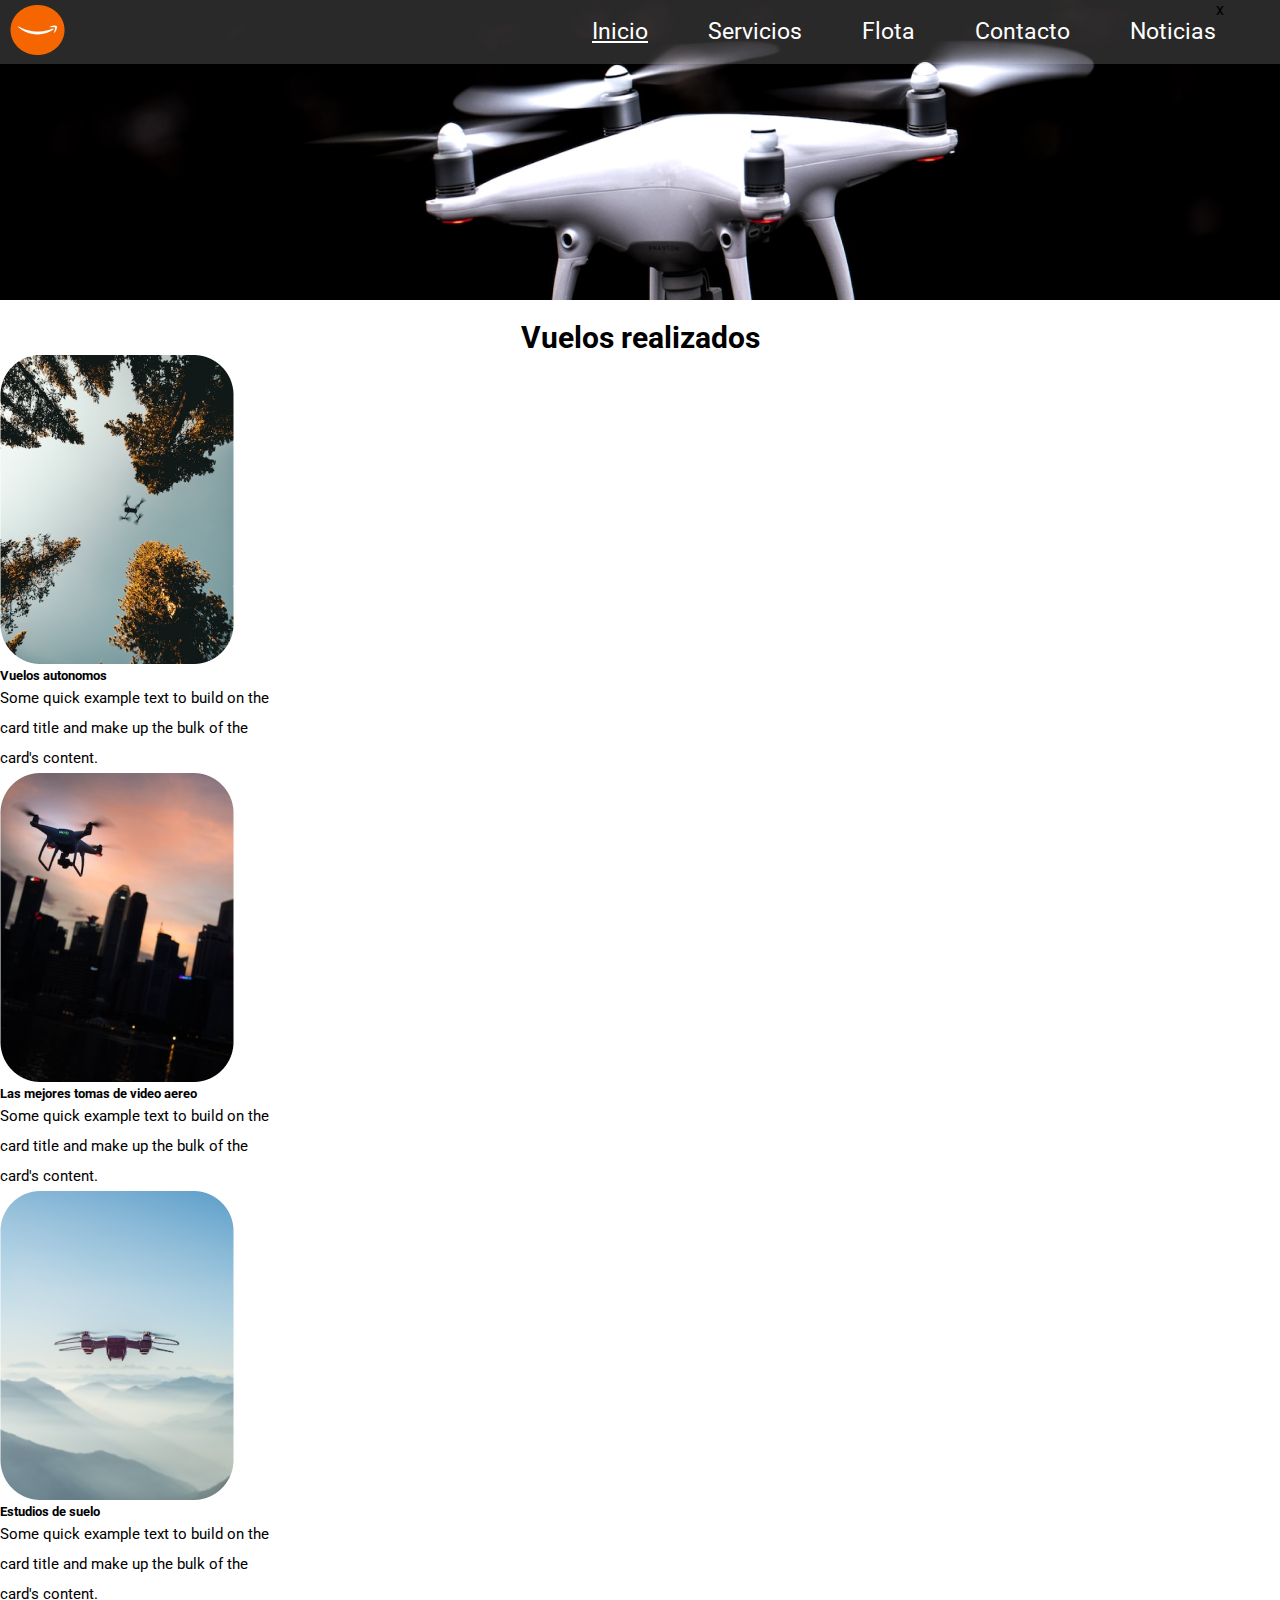
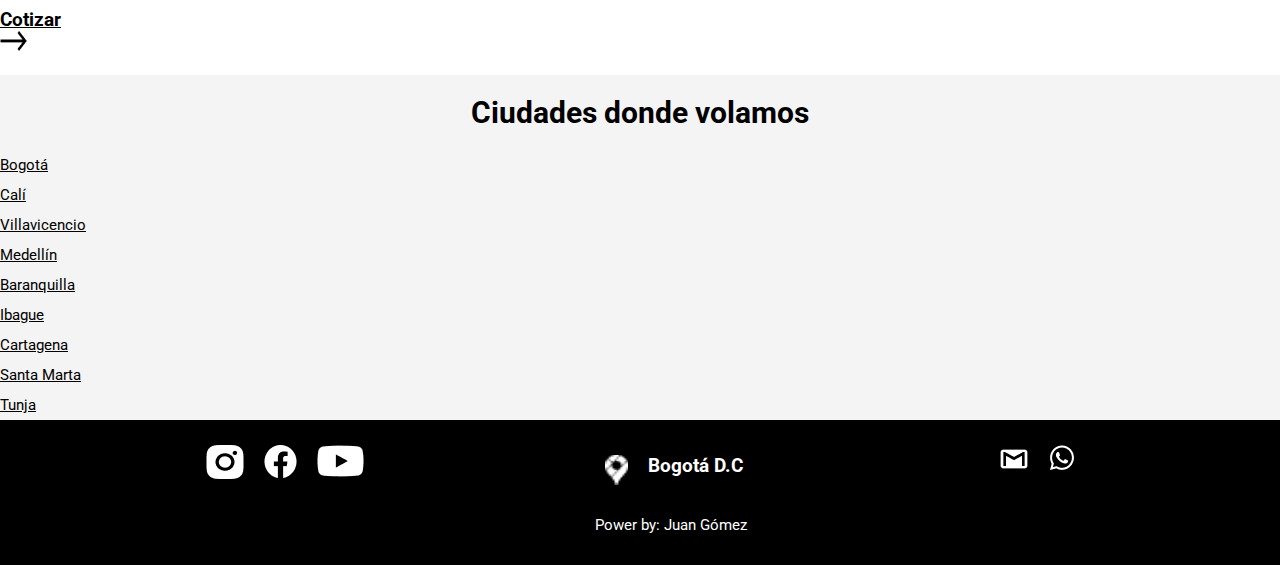
<file: index.html>
<!DOCTYPE html>
<html lang="en">
<head>
    <meta charset="UTF-8">
    <meta http-equiv="X-UA-Compatible" content="IE=edge">
    <meta name="viewport" content="width=device-width, initial-scale=1.0">
    <title>Drones</title>
    <link rel="shortcut icon" href="./assets/Imagenes/inicio/Amazon - jpeg 0Amazon.png" type="image/x-icon">    
    <link rel="preconnect" href="https://fonts.googleapis.com">
    <link rel="preconnect" href="https://fonts.gstatic.com" crossorigin>
    <link href="https://fonts.googleapis.com/css2?family=Roboto:wght@100;400;500&display=swap" rel="stylesheet">
    <link href="https://cdn.jsdelivr.net/npm/bootstrap@5.2.2/dist/css/bootstrap.min.css" rel="stylesheet" integrity="sha384-Zenh87qX5JnK2Jl0vWa8Ck2rdkQ2Bzep5IDxbcnCeuOxjzrPF/et3URy9Bv1WTRi" crossorigin="anonymous">
    <link rel="stylesheet" href="./css/style.css">
</head>
<body>
    <header class="inicio">
        <div class="barra">
            <div>
                <a href="./index.html"><img src="./assets/Imagenes/inicio/Amazon - jpeg 0Amazon.png" alt=""></a>
            </div>
            <nav>
                <ul>
                    <li><a class="principal" href="./index.html">Inicio</a></li>
                    <li><a href="./pages/servicios.html">Servicios</a></li>
                    <li><a href="./pages/flota.html">Flota</a></li>
                    <li><a href="./pages/contacto.html">Contacto</a></li>
                    <li><a href="./pages/noticias.html">Noticias</a></li>
                </ul>x
            </nav>
        </div>        
    </header>
    <main>       
        <div class="vuelosRealizados"><!--Las cards-->
            <h1>Vuelos realizados</h1>
            <div class="d-flex justify-content-center lasCards"> <!---alojamiento de las imagenes-->
                <div class="card" style="width: 18rem;"><!--IMAGEN 1-->
                    <img src="./assets/Imagenes/inicio/Rectangle 3Imagen-1.png" class="card-img-top" alt="...">
                    <div class="card-body">
                        <h5 class="card-title">Vuelos autonomos</h5>
                        <p class="card-text">Some quick example text to build on the card title and make up the bulk of the card's content.</p>
                    </div>
                </div>
                <div class="card" style="width: 18rem;"><!--IMAGEN 2-->
                    <img src="./assets/Imagenes/inicio/Rectangle 5imagen-2.png" class="card-img-top" alt="...">
                    <div class="card-body">
                        <h5 class="card-title">Las mejores tomas de video aereo</h5>
                        <p class="card-text">Some quick example text to build on the card title and make up the bulk of the card's content.</p>
                    </div>
                </div>
                <div class="card" style="width: 18rem;"><!--IMAGEN 3-->
                    <img src="./assets/Imagenes/inicio/Rectangle 6imagen-3.png" class="card-img-top" alt="...">
                    <div class="card-body">
                        <h5 class="card-title">Estudios de suelo </h5>
                        <p class="card-text">Some quick example text to build on the card title and make up the bulk of the card's content.</p>
                    </div>
                </div>
            </div>
            <div class="d-flex justify-content-center m-3 boxCotizar"><!--Cotizar-->
                <a class="aCotizar" href="./pages/servicios.html"><h3 class="cotizar">Cotizar</h3></a>
                <a href="./pages/servicios.html"><img class="mx-3 mt-2" src="./assets/Imagenes/inicio/Vectorcotizar.png" alt=""></a>
            </div>
        </div>
        <section class="segundaSeccion p-2"><!--Cuidades de operación-->
            <h1 class="m-3">Ciudades donde volamos</h1>
        <div class="d-flex justify-content-center ciudades">
            <div>
                <p>Bogotá</p>
                <p>Calí</p>
                <p>Villavicencio</p>
            </div>
            <div>
                <p>Medellín</p>
                <p>Baranquilla</p>
                <p>Ibague</p>
            </div>
            <div>
                <p>Cartagena</p>
                <p>Santa Marta</p>
                <p>Tunja</p>
            </div>
        </div>    
        </section>
    

    </main>
    <footer>
        <div class="redesSociales"><!--Redes sociales-->
            <a href="https://www.instagram.com/" target="_blank"><img src="./assets/Imagenes/VectorInstagram.png" alt=""></a>
            <a href="https://www.facebook.com/" target="_blank"><img src="./assets/Imagenes/VectorFacebook.png" alt=""></a>
            <a href="https://www.youtube.com/" target="_blank"><img src="./assets/Imagenes/GroupYutube.png" alt=""></a>
        </div>
        <div>
            <div class="bogota">
                <img src="./assets/Imagenes/inicio/Vectorubicación.png" width="23px" height="30px" alt="">
                <h3>Bogotá D.C</h3>
            </div>           
            <p>Power by: Juan Gómez</p>
        </div>
        <div class="redesSociales">
            <a href="https://www.google.com/intl/es-419/gmail/about/" target="_blank"><img src="./assets/Imagenes/inicio/mdi_gmailgmail.png" alt=""></a> 
            <a href="https://web.whatsapp.com/" target="_blank"><img src="./assets/Imagenes/inicio/Vectorwa.png" alt=""></a> 
        </div>
    </footer>
    <script src="https://cdn.jsdelivr.net/npm/bootstrap@5.2.2/dist/js/bootstrap.bundle.min.js" integrity="sha384-OERcA2EqjJCMA+/3y+gxIOqMEjwtxJY7qPCqsdltbNJuaOe923+mo//f6V8Qbsw3" crossorigin="anonymous"></script>
</body>
</html>
</file>
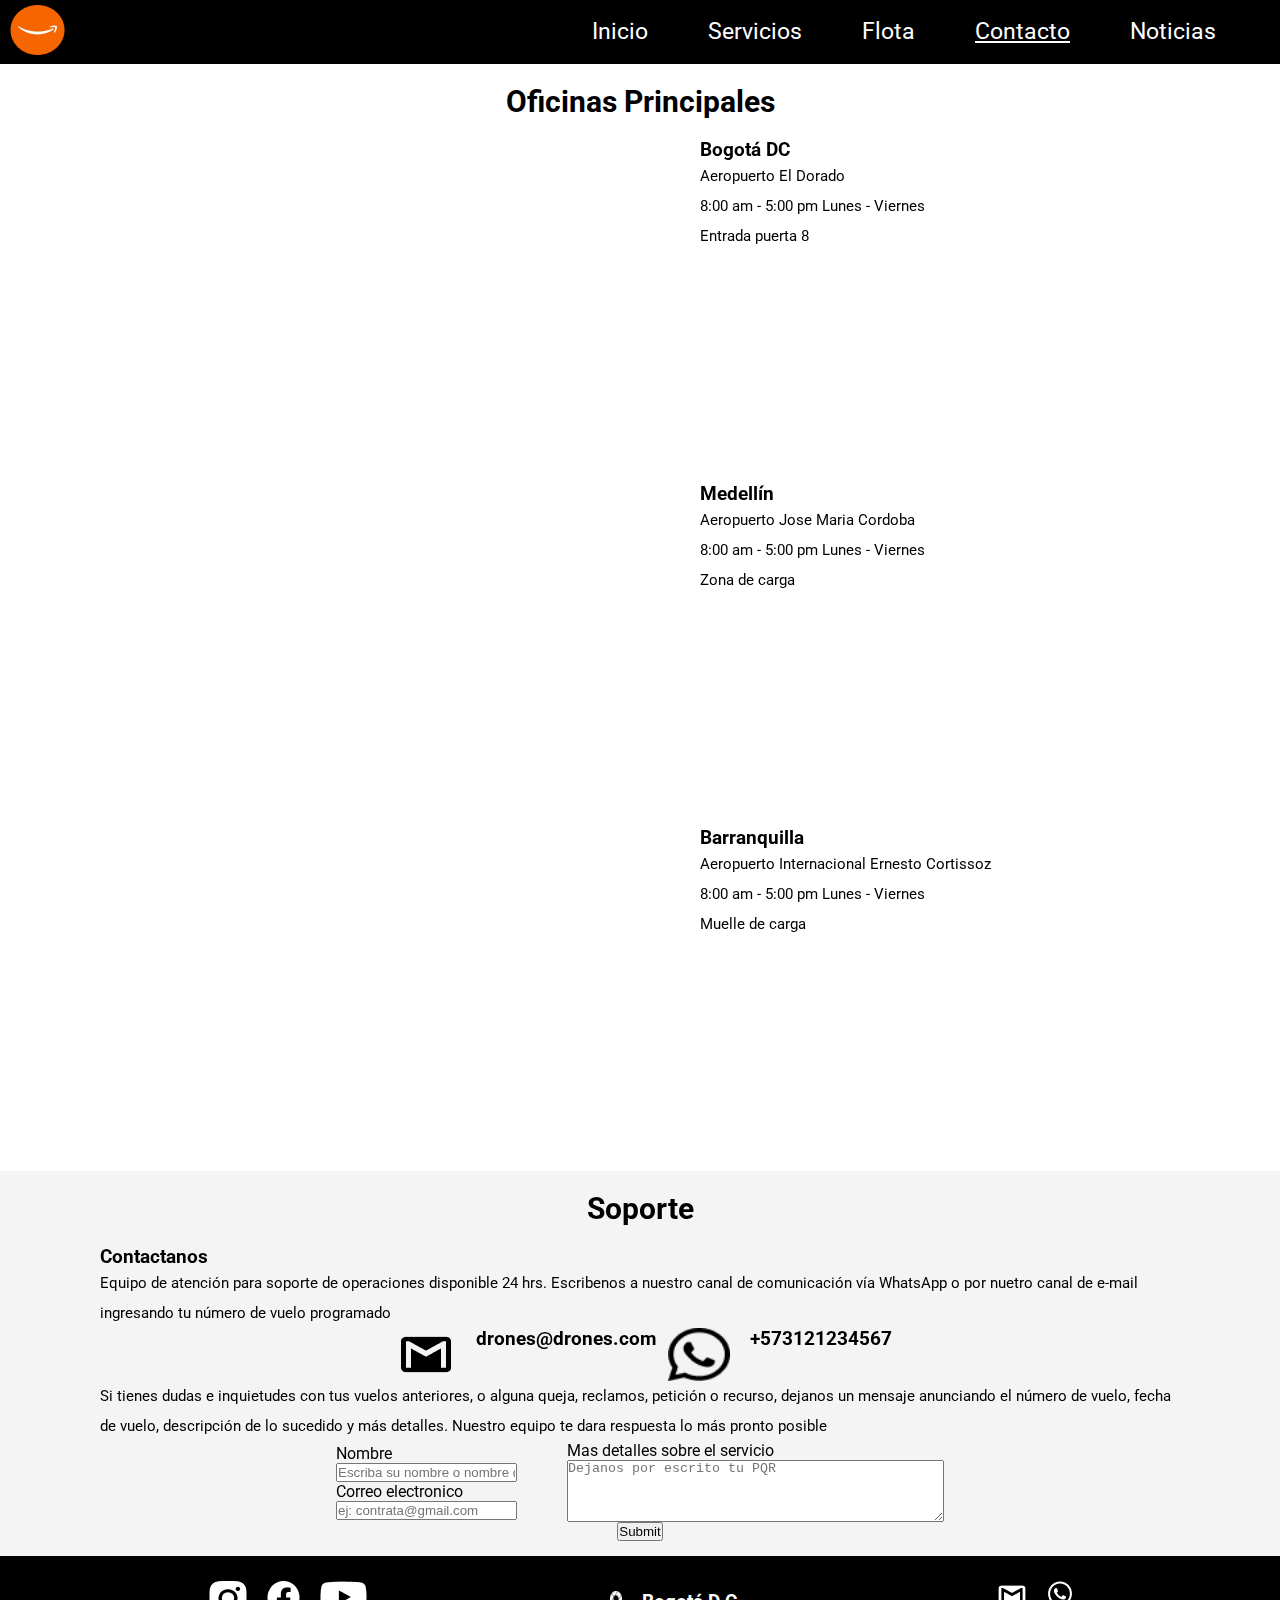
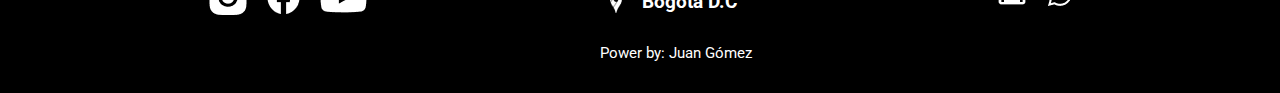
<file: pages/contacto.html>
<!DOCTYPE html>
<html lang="en">
<head>
    <meta charset="UTF-8">
    <meta http-equiv="X-UA-Compatible" content="IE=edge">
    <meta name="viewport" content="width=device-width, initial-scale=1.0">
    <title>Drones | contacto</title>
    <link rel="shortcut icon" href="../assets/Imagenes/inicio/Amazon - jpeg 0Amazon.png" type="image/x-icon">
    <link rel="preconnect" href="https://fonts.googleapis.com">
    <link rel="preconnect" href="https://fonts.gstatic.com" crossorigin>
    <link href="https://fonts.googleapis.com/css2?family=Roboto:wght@100;400;500&display=swap" rel="stylesheet">
    <link href="https://cdn.jsdelivr.net/npm/bootstrap@5.2.2/dist/css/bootstrap.min.css" rel="stylesheet" integrity="sha384-Zenh87qX5JnK2Jl0vWa8Ck2rdkQ2Bzep5IDxbcnCeuOxjzrPF/et3URy9Bv1WTRi" crossorigin="anonymous">
    <link rel="stylesheet" href="../css/style.css">
</head>
<body>
    <header>
        <div class="barra2">
            <div>
                <a href="../index.html"><img src="../assets/Imagenes/inicio/Amazon - jpeg 0Amazon.png" alt=""></a>
            </div>
            <nav>
                <ul>
                    <li><a href="../index.html">Inicio</a></li>
                    <li><a href="../pages/servicios.html">Servicios</a></li>
                    <li><a href="../pages/flota.html">Flota</a></li>
                    <li><a class="principal" href="../pages/contacto.html">Contacto</a></li>
                    <li><a href="../pages/noticias.html">Noticias</a></li>
                </ul>
            </nav>
        </div>

    </header>
    <main>
        <section><!--Oficinas Principales-->
            <h1>Oficinas Principales</h1>
        <div class="ubicacion">
            <div>
                <iframe src="https://www.google.com/maps/embed?pb=!1m18!1m12!1m3!1d3976.3965286792677!2d-74.14828588590984!3d4.700977142965731!2m3!1f0!2f0!3f0!3m2!1i1024!2i768!4f13.1!3m3!1m2!1s0x8e3f9cb6430f8607%3A0x8eea5954ef14af30!2sAeropuerto%20Internacional%20El%20Dorado!5e0!3m2!1ses-419!2sco!4v1664296999203!5m2!1ses-419!2sco" width="550" height="300" style="border:0;" allowfullscreen="" loading="lazy" referrerpolicy="no-referrer-when-downgrade"></iframe>
            </div>
            <div class="text">
            <h3>Bogotá DC</h3>
                <p>Aeropuerto El Dorado</p>
                <p>8:00 am - 5:00 pm Lunes - Viernes</p>
                <p>Entrada puerta 8</p>
            </div>
        </div>
        <div class="ubicacion">
            <div>
                <iframe src="https://www.google.com/maps/embed?pb=!1m18!1m12!1m3!1d3966.6963662798844!2d-75.42993488590692!3d6.171394328870131!2m3!1f0!2f0!3f0!3m2!1i1024!2i768!4f13.1!3m3!1m2!1s0x8e469e78b840720f%3A0x9263a9a2a8b8e1b8!2sAeropuerto%20Internacional%20Jos%C3%A9%20Mar%C3%ADa%20C%C3%B3rdova!5e0!3m2!1ses-419!2sco!4v1664296659898!5m2!1ses-419!2sco" width="550" height="300" style="border:0;" allowfullscreen="" loading="lazy" referrerpolicy="no-referrer-when-downgrade"></iframe>
            </div>
            <div class="text">
            <h3>Medellín</h3>
                <p>Aeropuerto Jose Maria Cordoba</p>
                <p>8:00 am - 5:00 pm Lunes - Viernes</p>
                <p>Zona de carga</p>
            </div>
        </div>
        <div class="ubicacion">
            <div>
                <iframe src="https://www.google.com/maps/embed?pb=!1m18!1m12!1m3!1d3918.013957862433!2d-74.77866768588274!3d10.886542560129993!2m3!1f0!2f0!3f0!3m2!1i1024!2i768!4f13.1!3m3!1m2!1s0x8ef5cd8aebfe1d83%3A0x916964b712ae67b!2sAeropuerto%20Internacional%20Ernesto%20Cortissoz%20(BAQ)!5e0!3m2!1ses-419!2sco!4v1664297758509!5m2!1ses-419!2sco" width="550" height="300" style="border:0;" allowfullscreen="" loading="lazy" referrerpolicy="no-referrer-when-downgrade"></iframe>
            </div>
            <div class="text">
            <h3>Barranquilla</h3>
                <p>Aeropuerto Internacional Ernesto Cortissoz</p>
                <p>8:00 am - 5:00 pm Lunes - Viernes</p>
                <p>Muelle de carga</p>
            </div>
        </div>
        </section>
        <section class="segundaSeccion">    
            <h1>Soporte</h1>
        <div class="soporte">
            <h3>Contactanos</h3>
            <p>Equipo de atención para soporte de operaciones disponible 24 hrs. Escribenos a nuestro canal de comunicación vía WhatsApp o por nuetro canal de e-mail ingresando tu número de vuelo programado</p>
        <div class="emailWhatsapp">
            <div>
                <img src="../assets/Imagenes/Contacto/mdi_gmailgmail.png" alt="">
                <h3>drones@drones.com</h3>
            </div>
            <div>
                <img src="../assets/Imagenes/Contacto/Vectorwa.png" alt="">
                <h3>+573121234567</h3>
            </div>
        </div>
            <p>Si tienes dudas e inquietudes con tus vuelos anteriores, o alguna queja, reclamos, petición o recurso, dejanos un mensaje anunciando el número de vuelo, fecha de vuelo, descripción de lo sucedido y más detalles. Nuestro equipo te dara respuesta lo más pronto posible</p>
        </div>    
            <form action=""  method="post" enctype="">
                <div class="form1">
                <label for="nombre">
                    <span>Nombre</span>
                    <input type="text" id="nombre" placeholder="Escriba su nombre o nombre de la empresa">
                </label>
                <label for="correo">
                    <span>Correo electronico</span>
                    <input type="email" id="correo" placeholder="ej: contrata@gmail.com">
                </label>
            </div>
            <div class="form2">
                <label for="mensaje">
                    <span>Mas detalles sobre el servicio</span>
                    <textarea name="massage" id="" cols="45" rows="4" placeholder="Dejanos por escrito tu PQR"></textarea>
                </label>  
            </div>
        </form>
        <div class="enviar"> 
            <input type="submit">
        </div>
        </section>
    </main>
    <footer>
        <div class="redesSociales"><!--Redes sociales-->
            <a href="https://www.instagram.com/" target="_blank"><img src="../assets/Imagenes/VectorInstagram.png" alt=""></a>
            <a href="https://www.facebook.com/" target="_blank"><img src="../assets/Imagenes/VectorFacebook.png" alt=""></a>
            <a href="https://www.youtube.com/" target="_blank"><img src="../assets/Imagenes/GroupYutube.png" alt=""></a>
        </div>
        <div>
            <div class="bogota">
                <img src="../assets/Imagenes/inicio/Vectorubicación.png" alt="">
                <h3>Bogotá D.C</h3>
            </div>           
            <p>Power by: Juan Gómez</p>
        </div>
        <div class="redesSociales">
            <a href="https://www.google.com/intl/es-419/gmail/about/" target="_blank"><img src="../assets/Imagenes/inicio/mdi_gmailgmail.png" alt=""></a> 
            <a href="https://web.whatsapp.com/" target="_blank"><img src="../assets/Imagenes/inicio/Vectorwa.png" alt=""></a> 
        </div>
    </footer>
    <script src="https://cdn.jsdelivr.net/npm/bootstrap@5.2.2/dist/js/bootstrap.bundle.min.js" integrity="sha384-OERcA2EqjJCMA+/3y+gxIOqMEjwtxJY7qPCqsdltbNJuaOe923+mo//f6V8Qbsw3" crossorigin="anonymous"></script>
</body>
</html>
</file>
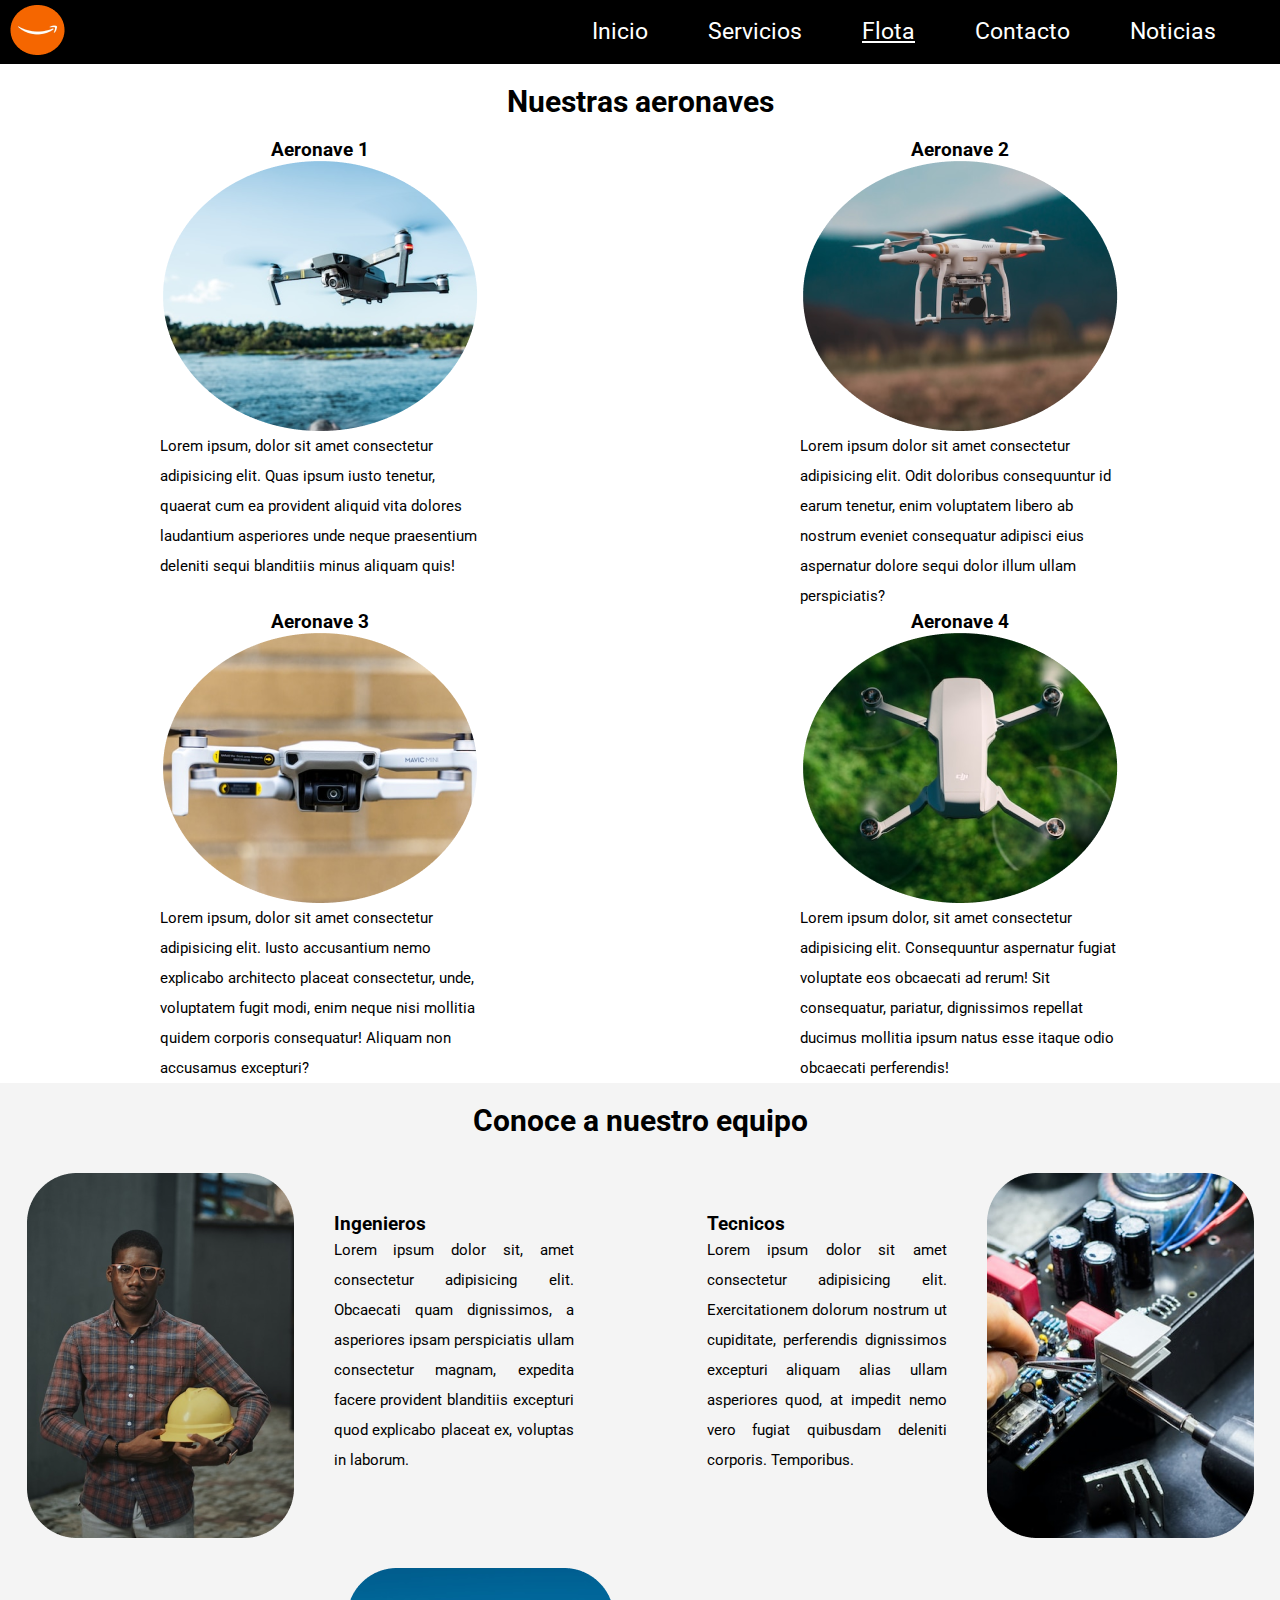
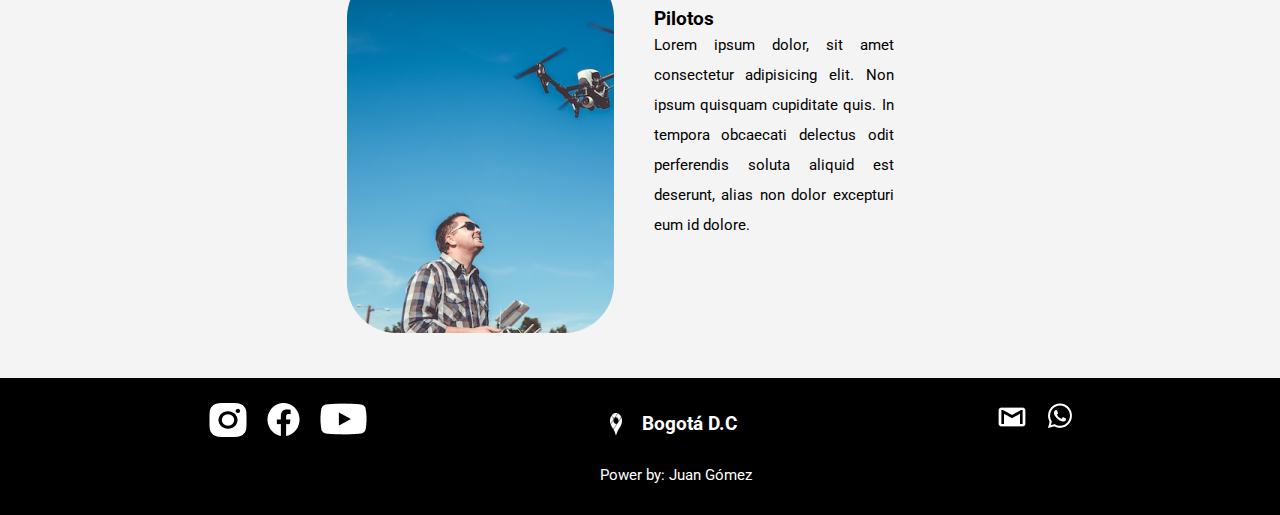
<file: pages/flota.html>
<!DOCTYPE html>
<html lang="en">
<head>
    <meta charset="UTF-8">
    <meta http-equiv="X-UA-Compatible" content="IE=edge">
    <meta name="viewport" content="width=device-width, initial-scale=1.0">
    <title>Drones | Flota</title>
    <link rel="shortcut icon" href="../assets/Imagenes/inicio/Amazon - jpeg 0Amazon.png" type="image/x-icon">
    <link rel="preconnect" href="https://fonts.googleapis.com">
    <link rel="preconnect" href="https://fonts.gstatic.com" crossorigin>
    <link href="https://fonts.googleapis.com/css2?family=Roboto:wght@100;400;500&display=swap" rel="stylesheet">
    <link href="https://cdn.jsdelivr.net/npm/bootstrap@5.2.2/dist/css/bootstrap.min.css" rel="stylesheet" integrity="sha384-Zenh87qX5JnK2Jl0vWa8Ck2rdkQ2Bzep5IDxbcnCeuOxjzrPF/et3URy9Bv1WTRi" crossorigin="anonymous">
    <link rel="stylesheet" href="../css/style.css">
</head>
<body>
    <header>
        <div class="barra2">
            <div>
                <a href="../index.html"><img src="../assets/Imagenes/inicio/Amazon - jpeg 0Amazon.png" alt=""></a>
            </div>
            <nav>
                <ul class>
                    <li><a href="../index.html">Inicio</a></li>
                    <li><a href="../pages/servicios.html">Servicios</a></li>
                    <li><a class="principal" href="../pages/flota.html">Flota</a></li>
                    <li><a href="../pages/contacto.html">Contacto</a></li>
                    <li><a href="../pages/noticias.html">Noticias</a></li>
                </ul>
            </nav>
        </div> 
        
    </header>
    <main>
        <section><!--Nuestras aeronaves-->
            <h1>Nuestras aeronaves</h1>
        <div class="flota">
            <div class="fotoFlota">
                <h3>Aeronave 1</h3>
                <img src="../assets/Imagenes/flota/Ellipse 5aeronave-1.png" alt="">
                <p>Lorem ipsum, dolor sit amet consectetur adipisicing elit. Quas ipsum iusto tenetur, quaerat cum ea provident aliquid vita dolores laudantium asperiores unde neque praesentium deleniti sequi blanditiis minus aliquam quis!</p>
            </div>
            <div class="fotoFlota">
                <h3>Aeronave 2</h3>
                <img src="../assets/Imagenes/flota/Ellipse 6aeronave-2.png" alt="">
                <p>Lorem ipsum dolor sit amet consectetur adipisicing elit. Odit doloribus consequuntur id earum tenetur, enim voluptatem libero ab nostrum eveniet consequatur adipisci eius aspernatur dolore sequi dolor illum ullam perspiciatis?</p>
            </div>
            <div class="fotoFlota">
                <h3>Aeronave 3</h3>
                <img src="../assets/Imagenes/flota/Ellipse 8aeronave-3.png" alt="">
                <p>Lorem ipsum, dolor sit amet consectetur adipisicing elit. Iusto accusantium nemo explicabo architecto placeat consectetur, unde, voluptatem fugit modi, enim neque nisi mollitia quidem corporis consequatur! Aliquam non accusamus excepturi?</p>
            </div>
            <div class="fotoFlota">
                <h3>Aeronave 4</h3>
                <img src="../assets/Imagenes/flota/Ellipse 7aeronave-4.png" alt="">
                <p>Lorem ipsum dolor, sit amet consectetur adipisicing elit. Consequuntur aspernatur fugiat voluptate eos obcaecati ad rerum! Sit consequatur, pariatur, dignissimos repellat ducimus mollitia ipsum natus esse itaque odio obcaecati perferendis!</p>
            </div>
        </div>
        </section>
        <section class="segundaSeccion"><!--Conoce a nuestro equipo-->
            <h1>Conoce a nuestro equipo</h1>
        <section class="seccionArticulos">
            <article class="articulo1">
                <img src="../assets/Imagenes/flota/Rectangle 16ingeniero.png" alt="">
                <div class="parrafoArticulo">
                <h3>Ingenieros</h3>
                <p>Lorem ipsum dolor sit, amet consectetur adipisicing elit. Obcaecati quam dignissimos, a asperiores ipsam perspiciatis ullam consectetur magnam, expedita facere provident blanditiis excepturi quod explicabo placeat ex, voluptas in laborum.</p>
                </div>
            </article>
            <article class="articulo2">
                <img src="../assets/Imagenes/flota/Rectangle 17tecnicos.png" alt="">
                <div class="parrafoArticulo">
                <h3>Tecnicos</h3>
                <p>Lorem ipsum dolor sit amet consectetur adipisicing elit. Exercitationem dolorum nostrum ut cupiditate, perferendis dignissimos excepturi aliquam alias ullam asperiores quod, at impedit nemo vero fugiat quibusdam deleniti corporis. Temporibus.</p>                
                </div>
            </article>
            <article class="articulo3">
                <img src="../assets/Imagenes/flota/Rectangle 18pilotos.png" alt="">
                <div class="parrafoArticulo">
                <h3>Pilotos</h3>
                <p>Lorem ipsum dolor, sit amet consectetur adipisicing elit. Non ipsum quisquam cupiditate quis. In tempora obcaecati delectus odit perferendis soluta aliquid est deserunt, alias non dolor excepturi eum id dolore.</p>
                </div>
            </article>
        </section>
        </section>

    </main>
    <footer>
        <div class="redesSociales"><!--Redes sociales-->
            <a href="https://www.instagram.com/" target="_blank"><img src="../assets/Imagenes/VectorInstagram.png" alt=""></a>
            <a href="https://www.facebook.com/" target="_blank"><img src="../assets/Imagenes/VectorFacebook.png" alt=""></a>
            <a href="https://www.youtube.com/" target="_blank"><img src="../assets/Imagenes/GroupYutube.png" alt=""></a>
        </div>
        <div>
            <div class="bogota">
                <img src="../assets/Imagenes/inicio/Vectorubicación.png" alt="">
                <h3>Bogotá D.C</h3>
            </div>           
            <p>Power by: Juan Gómez</p>
        </div>
        <div class="redesSociales">
            <a href="https://www.google.com/intl/es-419/gmail/about/" target="_blank"><img src="../assets/Imagenes/inicio/mdi_gmailgmail.png" alt=""></a> 
            <a href="https://web.whatsapp.com/" target="_blank"><img src="../assets/Imagenes/inicio/Vectorwa.png" alt=""></a> 
        </div>
    </footer>
    <script src="https://cdn.jsdelivr.net/npm/bootstrap@5.2.2/dist/js/bootstrap.bundle.min.js" integrity="sha384-OERcA2EqjJCMA+/3y+gxIOqMEjwtxJY7qPCqsdltbNJuaOe923+mo//f6V8Qbsw3" crossorigin="anonymous"></script>
</body>
</html>
</file>
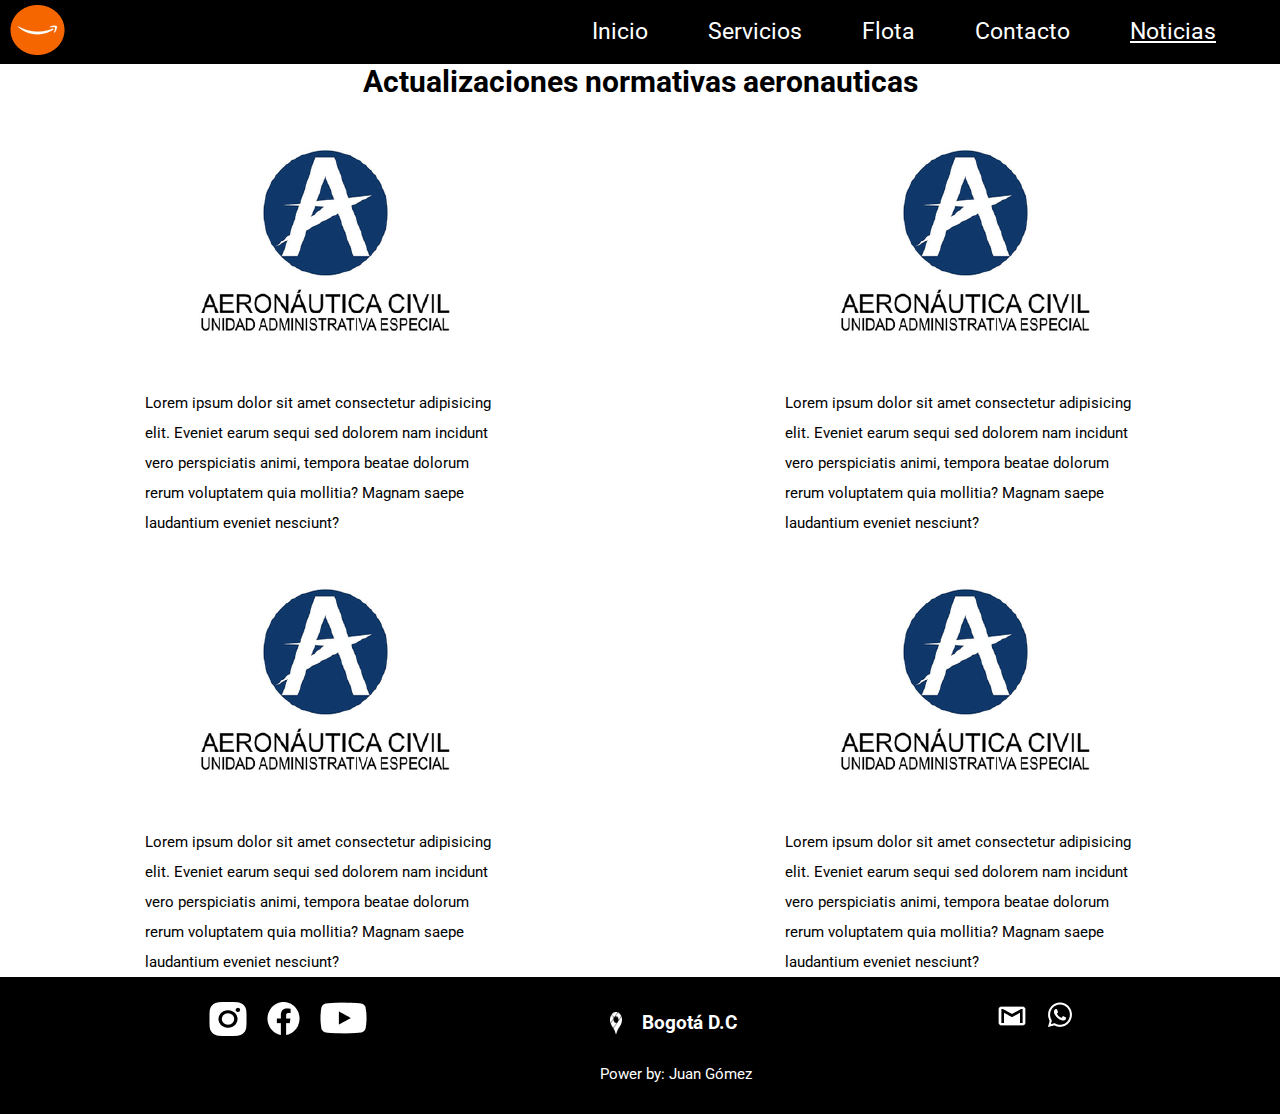
<file: pages/noticias.html>
<!DOCTYPE html>
<html lang="en">
<head>
    <meta charset="UTF-8">
    <meta http-equiv="X-UA-Compatible" content="IE=edge">
    <meta name="viewport" content="width=device-width, initial-scale=1.0">
    <title>Drones | Noticias</title>
    <link rel="shortcut icon" href="../assets/Imagenes/inicio/Amazon - jpeg 0Amazon.png" type="image/x-icon">
    <link rel="preconnect" href="https://fonts.googleapis.com">
    <link rel="preconnect" href="https://fonts.gstatic.com" crossorigin>
    <link href="https://fonts.googleapis.com/css2?family=Roboto:wght@100;400;500&display=swap" rel="stylesheet">
    <link href="https://cdn.jsdelivr.net/npm/bootstrap@5.2.2/dist/css/bootstrap.min.css" rel="stylesheet" integrity="sha384-Zenh87qX5JnK2Jl0vWa8Ck2rdkQ2Bzep5IDxbcnCeuOxjzrPF/et3URy9Bv1WTRi" crossorigin="anonymous">
    <link rel="stylesheet" href="../css/style.css">
</head>
<body>
    <header>
        <div class="barra2">
            <div>
                <a href="../index.html"><img src="../assets/Imagenes/inicio/Amazon - jpeg 0Amazon.png" alt=""></a>
            </div>
            <nav>
                <ul>
                    <li><a href="../index.html">Inicio</a></li>
                    <li><a href="../pages/servicios.html">Servicios</a></li>
                    <li><a href="../pages/flota.html">Flota</a></li>
                    <li><a href="../pages/contacto.html">Contacto</a></li>
                    <li><a class="principal" href="../pages/noticias.html">Noticias</a></li>
                </ul>
            </nav>
        </div>

    </header>
    <main>
        <article>
            <h1>Actualizaciones normativas aeronauticas</h1>
        <div class="normativas">
            <div>
                <a href="https://www.aerocivil.gov.co/" target="_blank"><img src="../assets/Imagenes/Noticias/2021 nota accidente.jpg" alt=""></a>
                <p>Lorem ipsum dolor sit amet consectetur adipisicing elit. Eveniet earum sequi sed dolorem nam incidunt vero perspiciatis animi, tempora beatae dolorum rerum voluptatem quia mollitia? Magnam saepe laudantium eveniet nesciunt?</p>
            </div>
            <div>
                <a href="https://www.aerocivil.gov.co/" target="_blank"><img src="../assets/Imagenes/Noticias/2021 nota accidente.jpg" alt=""></a>
                <p>Lorem ipsum dolor sit amet consectetur adipisicing elit. Eveniet earum sequi sed dolorem nam incidunt vero perspiciatis animi, tempora beatae dolorum rerum voluptatem quia mollitia? Magnam saepe laudantium eveniet nesciunt?</p>
            </div>
            <div>
                <a href="https://www.aerocivil.gov.co/" target="_blank"><img src="../assets/Imagenes/Noticias/2021 nota accidente.jpg" alt=""></a>
                <p>Lorem ipsum dolor sit amet consectetur adipisicing elit. Eveniet earum sequi sed dolorem nam incidunt vero perspiciatis animi, tempora beatae dolorum rerum voluptatem quia mollitia? Magnam saepe laudantium eveniet nesciunt?</p>
            </div>
            <div>
                <a href="https://www.aerocivil.gov.co/" target="_blank"><img src="../assets/Imagenes/Noticias/2021 nota accidente.jpg" alt=""></a>
                <p>Lorem ipsum dolor sit amet consectetur adipisicing elit. Eveniet earum sequi sed dolorem nam incidunt vero perspiciatis animi, tempora beatae dolorum rerum voluptatem quia mollitia? Magnam saepe laudantium eveniet nesciunt?</p>
            </div>
        </div>
        </article>

    </main>
    <footer>
        <div class="redesSociales"><!--Redes sociales-->
            <a href="https://www.instagram.com/" target="_blank"><img src="../assets/Imagenes/VectorInstagram.png" alt=""></a>
            <a href="https://www.facebook.com/" target="_blank"><img src="../assets/Imagenes/VectorFacebook.png" alt=""></a>
            <a href="https://www.youtube.com/" target="_blank"><img src="../assets/Imagenes/GroupYutube.png" alt=""></a>
        </div>
        <div>
            <div class="bogota">
                <img src="../assets/Imagenes/inicio/Vectorubicación.png" alt="">
                <h3>Bogotá D.C</h3>
            </div>           
            <p>Power by: Juan Gómez</p>
        </div>
        <div class="redesSociales">
            <a href="https://www.google.com/intl/es-419/gmail/about/" target="_blank"><img src="../assets/Imagenes/inicio/mdi_gmailgmail.png" alt=""></a> 
            <a href="https://web.whatsapp.com/" target="_blank"><img src="../assets/Imagenes/inicio/Vectorwa.png" alt=""></a> 
        </div>
    </footer>
    <script src="https://cdn.jsdelivr.net/npm/bootstrap@5.2.2/dist/js/bootstrap.bundle.min.js" integrity="sha384-OERcA2EqjJCMA+/3y+gxIOqMEjwtxJY7qPCqsdltbNJuaOe923+mo//f6V8Qbsw3" crossorigin="anonymous"></script>
</body>
</html>
</file>
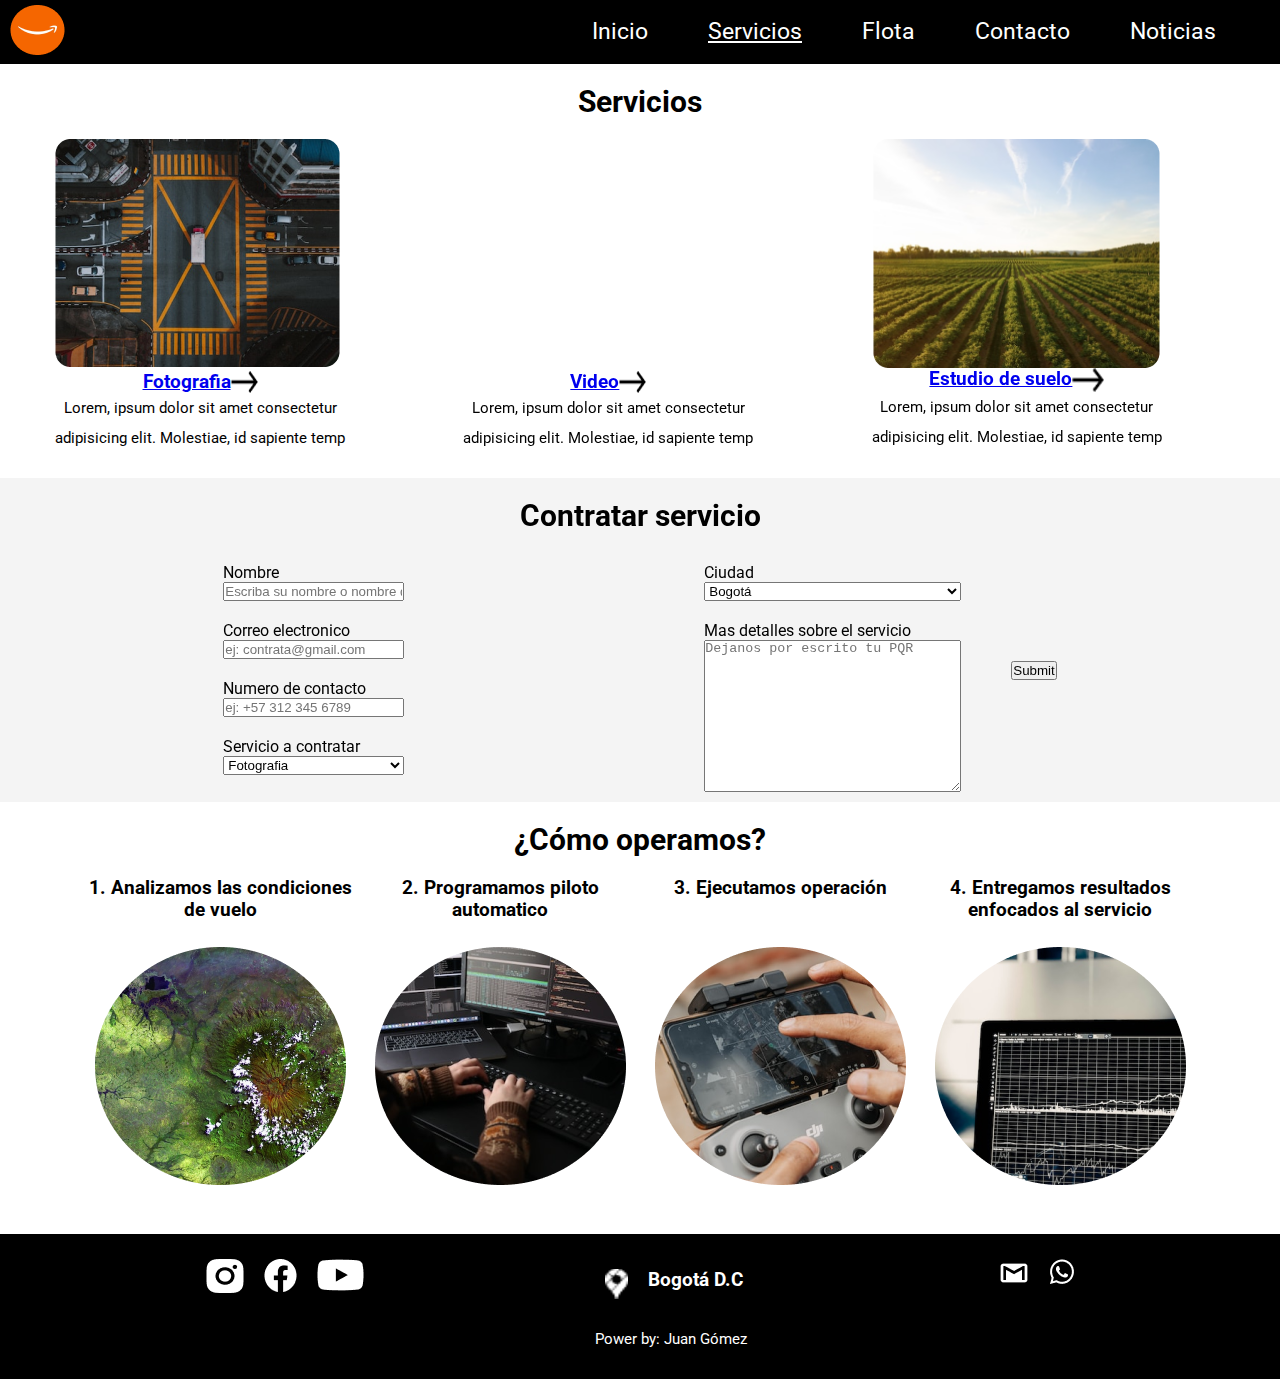
<file: pages/servicios.html>
<!DOCTYPE html>
<html lang="en">
<head>
    <meta charset="UTF-8">
    <meta http-equiv="X-UA-Compatible" content="IE=edge">
    <meta name="viewport" content="width=device-width, initial-scale=1.0">
    <title>Drones | Servicio</title>
    <link rel="shortcut icon" href="../assets/Imagenes/inicio/Amazon - jpeg 0Amazon.png" type="image/x-icon">    
    <link rel="preconnect" href="https://fonts.googleapis.com">
    <link rel="preconnect" href="https://fonts.gstatic.com" crossorigin>
    <link href="https://fonts.googleapis.com/css2?family=Roboto:wght@100;400;500&display=swap" rel="stylesheet">
    <link rel="stylesheet" href="../css/style.css">
</head>
<body>
    <header>
        <div class="barra2">
            <div>
                <a href="../index.html"><img src="../assets/Imagenes/inicio/Amazon - jpeg 0Amazon.png" alt=""></a>
            </div>
            <nav>
                <ul class>
                    <li><a href="../index.html">Inicio</a></li>
                    <li><a class="principal" href="../pages/servicios.html">Servicios</a></li>
                    <li><a href="../pages/flota.html">Flota</a></li>
                    <li><a href="../pages/contacto.html">Contacto</a></li>
                    <li><a href="../pages/noticias.html">Noticias</a></li>
                </ul>
            </nav>
        </div>
        
    </header>
    <main>
        <section><!--Servicios-->
            <h1>Servicios</h1>
            <section class="servicios">
                <section class="imagenServicios img1">
                    <div>
                        <img src="../assets/Imagenes/servicio/Rectangle 7seccion1-imagen1.png" alt="">
                    </div>
                    <div class="explicacion">
                        <a href="#formulario"><h3>Fotografia</h3></a>
                        <img src="../assets/Imagenes/inicio/Vectorcotizar.png" alt="">
                    </div>                
                    <p>Lorem, ipsum dolor sit amet consectetur adipisicing elit. Molestiae, id sapiente temp</p>
                </section>
                <section class="imagenServicios img2">
                    <div>
                        <iframe width="285" height="228" src="https://www.youtube.com/embed/NcBjx_eyvxc" title="Madeira | Cinematic FPV" frameborder="0" allow="accelerometer; autoplay; clipboard-write; encrypted-media; gyroscope; picture-in-picture" allowfullscreen></iframe>
                    </div>
                    <div class="explicacion">
                        <a href="#formulario"><h3>Video</h3></a>
                        <img src="../assets/Imagenes/inicio/Vectorcotizar.png" alt="">
                    </div>
                    <p>Lorem, ipsum dolor sit amet consectetur adipisicing elit. Molestiae, id sapiente temp</p>
                </section>
                <section class="imagenServicios img3">
                    <div class="explicacion">
                        <img src="../assets/Imagenes/servicio/Rectangle 9seccion1-imagen2.png" alt="">
                    </div>
                    <div class="explicacion">
                        <a href="#formulario"><h3>Estudio de suelo</h3></a>
                        <img src="../assets/Imagenes/inicio/Vectorcotizar.png" alt="">
                    </div>                
                    <p>Lorem, ipsum dolor sit amet consectetur adipisicing elit. Molestiae, id sapiente temp</p>
                </section>
        </section>
        </section>
        <section class="segundaSeccion"><!--Formulario-->
            <h1 id="formulario">Contratar servicio</h1>
            <form action="" method="post" enctype="">
                <div class="contacto">
                <div>
                <label class="formulario" for="nombre">
                    <span>Nombre</span>
                    <input type="text" id="nombre" placeholder="Escriba su nombre o nombre de la empresa">
                </label>  
                <label class="formulario" for="correo">
                    <span>Correo electronico</span>
                    <input type="email" id="correo" placeholder="ej: contrata@gmail.com">
                </label>  
                <label class="formulario" for="numero">
                    <span>Numero de contacto</span>
                    <input type="tel" id="numero" placeholder="ej: +57 312 345 6789">
                </label>              
                <label class="formulario" for="Servicio">
                    <span>Servicio a contratar</span>
                    <select name="servicio">
                        <option value="Foto">Fotografia</option>
                        <option value="Video">Video</option>
                        <option value="Estudio">Estudio de suelo</option> 
                    </select>  
                </div>
                <div>                  
                </label>
                <label class="formulario" for="ciudad">
                    <span>Ciudad</span>
                    <select name="servicio">
                        <option value="Bogotá">Bogotá</option>
                        <option value="Medellín">Medellín</option>
                        <option value="Cali">Cali</option> 
                        <option value="Barranquilla">Barranquilla</option>
                        <option value="Bucaramanga">Bucaramanga</option>
                        <option value="Popayan">Popayan</option>
                    </select>         
                </label>
                <label class="formulario" for="mensaje">
                    <span>Mas detalles sobre el servicio</span>
                    <textarea name="massage" id="" cols="30" rows="10" placeholder="Dejanos por escrito tu PQR"></textarea>
                </label>
            </div> 
        </div>
        <div class="enviar"> 
                <input type="submit">
            </div>
            </form>
        </section>
        <section><!--¿Como operamos?-->
            <h1>¿Cómo operamos?</h1>
            <section class="operacion">
            <div>
                <h3 class="expli">1. Analizamos las condiciones de vuelo</h3>
                <img src="../assets/Imagenes/servicio/Ellipse 1operacion-1.png" alt="">
            </div>
            <div>
                <h3 class="expli">2. Programamos piloto automatico</h3>
                <img src="../assets/Imagenes/servicio/Ellipse 2operacion-2.png" alt="">
            </div>
            <div>
                <h3 class="expli">3. Ejecutamos operación</h3>
                <img src="../assets/Imagenes/servicio/Ellipse 3operacion-3.png" alt="">
            </div>
            <div>
                <h3 class="expli">4. Entregamos resultados enfocados al servicio</h3>
                <img src="../assets/Imagenes/servicio/Ellipse 4operacion-4.png" alt="">
            </div>
        </section>
        </section>
    </main>
    <footer>
        <div class="redesSociales"><!--Redes sociales-->
            <a href="https://www.instagram.com/" target="_blank"><img src="../assets/Imagenes/VectorInstagram.png" alt=""></a>
            <a href="https://www.facebook.com/" target="_blank"><img src="../assets/Imagenes/VectorFacebook.png" alt=""></a>
            <a href="https://www.youtube.com/" target="_blank"><img src="../assets/Imagenes/GroupYutube.png" alt=""></a>
        </div>
        <div>
            <div class="bogota">
                <img src="../assets/Imagenes/inicio/Vectorubicación.png" width="23px" height="30px" alt="">
                <h3>Bogotá D.C</h3>
            </div>           
            <p>Power by: Juan Gómez</p>
        </div>
        <div class="redesSociales">
            <a href="https://www.google.com/intl/es-419/gmail/about/" target="_blank"><img src="../assets/Imagenes/inicio/mdi_gmailgmail.png" alt=""></a> 
            <a href="https://web.whatsapp.com/" target="_blank"><img src="../assets/Imagenes/inicio/Vectorwa.png" alt=""></a> 
        </div>
    </footer>
</body>
</html>
</file>
<file: css/style.css>
*{
    padding: 0;
    margin: 0;
    box-sizing: border-box;/**font-family: 'Roboto', sans-serif;*/
}
body{
    font-family: 'Roboto', sans-serif;
}

footer{
    display: flex;
    justify-content: space-evenly;
    background-color: black;
}
footer div{
    margin: 25px;
}
.bogota{
    display: flex;
    justify-content: center;
    gap: 20px;
    margin-top: 10px;
    margin-left: 10px;
}
.redesSociales{
    display: flex;
    gap: 20px;
}
.segundaSeccion{
    background-color: rgba(217, 217, 217, 0.28);
}
h1{
    text-align: center;
    font-size: 30px;
}
footer p, footer div h3{
    color: white;
}
.inicio{
    background-image: url("../assets/Imagenes/inicio/Rectangle\ 1drone-1.png");
    width: 100%;
    height: 300px;
}
.barra{
    display: flex;
    background-color: rgba(217, 217, 217, 0.19);
}
li a{
    color:white;
    text-decoration: none;
    font-size: 23px;
}
header{
    background-color: black;
}
.principal{
    text-decoration:underline;
}
.explicacion{
    display: flex;
    box-decoration-break: underline;
    justify-content: center;
}
p{
    font-weight: 400;
    font-size: 15px;
    line-height: 2;
}
.ciudades{
    text-align: left;
    text-decoration: underline;
    text-decoration-color: black;
    gap: 150px;
}
header div div a img{
    padding: 5px 10px;
}
header div div{
    width: 15%;
}

.vuelosRealizados{
    margin: 20px 0px;
}
nav ul{
    display: flex;    
    list-style: none;
    gap: 60px;
    margin-top: 18px;
}

.barra2{
    display: flex;
    flex-flow: row wrap;
}
nav{
    display: flex;
    flex-flow: row wrap;
    margin-left:400px;
}
.lasCards{
    gap: 30px;
}
.cotizar{
    color: black;
    text-decoration: none;
}
.aCotizar{
    text-decoration-color: black;
}
.servicios{
    display: grid;
    grid-template-columns: repeat(3, 1fr);
    margin-left: 55px;
    padding-bottom: 25px;

}
.imagenServicios{
    display: grid;
    grid-template-columns: repeat(1, 1fr);
    width: 290px;
}
.imagenServicios p{
    text-align: center;
}
section h1{
    padding: 20px 20px ;
}
.operacion{
    display: flex;
    justify-content: center;
    text-align: center;
    margin-bottom: 45px;
}
.expli{
    width: 280px;
    height: 70px;
}
.formulario{
    display: grid;
    align-items: center;
    padding: 10px 0px;
}
.contacto{
    display: flex;
    justify-content: center;
    gap: 300px;
}
.enviar{
    display: flex;
    justify-content: center;
    padding-bottom: 15px;
}
.flota{
    display: grid;
    grid-template-columns: repeat(2, 1fr);
}
.fotoFlota p{
    width: 320px;
    text-align: left;
}
.fotoFlota{
    display: flex;
    flex-direction: column;
    align-items: center;
}
.parrafoArticulo{
    width: 320px;
    text-align: justify;
    padding: 40px;
}
.articulo1, .articulo2, .articulo3{
    display: flex;
    margin: 15px;
    justify-content: center;
}
.articulo2{
    flex-direction: row-reverse;
}
.articulo3{
    grid-area: articulo3;
}
.seccionArticulos{
    display: grid;
    padding-bottom: 30px;
    grid-template-areas:
    "articulo1 articulo2"
    "articulo3 articulo3"
    ;
}
.ubicacion{
    display: flex;
    margin-left: 100px;
    margin-bottom: 40px;
}
.ubicacion .text{
    padding-left: 50px;
}
.ubicacion div iframe{
    border-radius: 10%;
}
.soporte{
    padding:0px 100px;
}
.emailWhatsapp, .emailWhatsapp div{
    display: flex;
    justify-content: center;
    gap: 20px
}
form{
    display: flex;
    justify-content: center;
    align-items: center;
    gap: 50px;
}
.form1, .form2{
    display: flex;
    flex-direction: column;
}
.form1 label, .form2 label{
    display: flex;
    flex-direction: column;
}
.normativas div p{
    width: 350px;
}
.normativas{
    display: grid;
    grid-template-columns: repeat(2, 1fr);
}
.normativas div{
    display: flex;
    flex-direction: column;
    align-items: center;
}
@media (max-width: 768px){
   footer, header, nav, section, main, .ubicacion{
    width: 100%;
    margin: 0%;
    padding: 0%;
   }
   .barra2{
    display: flex;
   }
   .ubicacion{
    display: flex;
    flex-direction: column;
    align-items: center;
   }
   .text{
    text-align: center;
   }
   .normativas{
    display: flex;
    flex-direction: column;
   }
}
@media (max-width: 320px){
    nav{
        display: none;
    }
}
</file>
